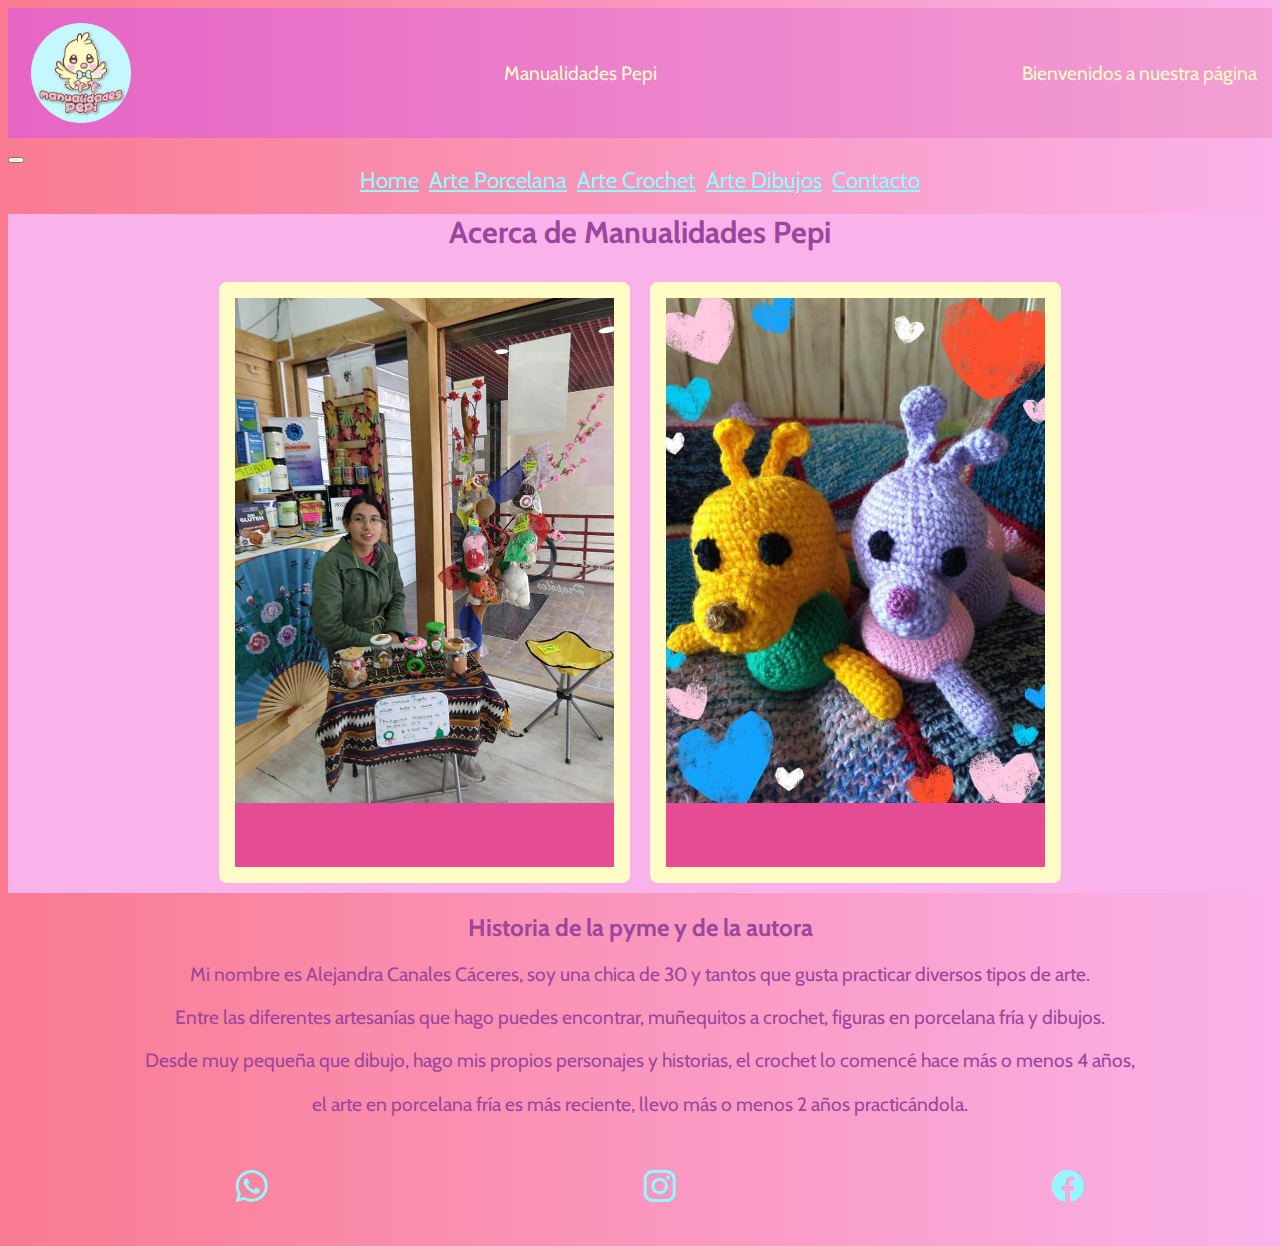
<file: index.html>
<!DOCTYPE html>
<html lang="en">
<head>
  <meta charset="UTF-8" />
  <meta http-equiv="X-UA-Compatible" content="IE=edge" />
  <meta name="viewport" content="width=device-width, initial-scale=1.0" />
  <meta name="description" content ="Este es el sitio web de mis artesanias, aqui encontrarás arte a crochet, de porcelana y dibujos">
  <meta name="keywords" content ="arte, crochet, porcelana fría, dibujos, caricaturas, manualidades">
  <link href="https://cdn.jsdelivr.net/npm/bootstrap@5.1.3/dist/css/bootstrap.min.css" rel="stylesheet" integrity="sha384-1BmE4kWBq78iYhFldvKuhfTAU6auU8tT94WrHftjDbrCEXSU1oBoqyl2QvZ6jIW3" crossorigin="anonymous">
  <link rel="stylesheet" href="https://cdn.jsdelivr.net/npm/bootstrap-icons@1.8.1/font/bootstrap-icons.css">
  <title>manualidades-pepi</title>
  <link rel="preconnect" href="https://fonts.googleapis.com" />
  <link rel="preconnect" href="https://fonts.gstatic.com" crossorigin />
  <link href="https://fonts.googleapis.com/css2?family=Cabin:ital@1&family=DM+Sans:ital@1&family=Dosis:wght@300&family=Estonia&family=Karla:ital,wght@1,200&family=Mukta:wght@300&display=swap" rel="stylesheet">
  <link rel="stylesheet" href="https://cdnjs.cloudflare.com/ajax/libs/animate.css/4.1.1/animate.min.css"/>
  <link rel="shortcut icon" href="./img/icono.png">
  <link rel="stylesheet" href="./estilos/index.css">
</head>
<body>
  <div class="page-area">
    <header>
      <div class="menu">
        <img class="logo" src="./img/icono.png">
        <p class="agranda">Manualidades Pepi</p>
        <p class="agranda">Bienvenidos a nuestra página</p>
      </div>
    </header>
    <nav class="navbar navbar-expand-lg navbar-light">
      <div class="container-fluid">
        <button class="navbar-toggler" type="button" data-bs-toggle="collapse" data-bs-target="#navbarNavAltMarkup" aria-controls="navbarNavAltMarkup" aria-expanded="false" aria-label="Toggle navigation">
          <span class="navbar-toggler-icon"></span>
        </button>
        <div class="collapse navbar-collapse" id="navbarNavAltMarkup">
          <div class="navbar-nav">
            <a class="nav-link" href="./index.html">Home</a>
            <a class="nav-link" href="./secciones/arteporcelana.html">Arte Porcelana</a>
            <a class="nav-link" href="./secciones/artecrochet.html">Arte Crochet</a>
            <a class="nav-link" href="./secciones/artedibujos.html">Arte Dibujos</a>
            <a class="nav-link" href="./secciones/contacto.html">Contacto</a>
          </div>
        </div>
      </div>
    </nav>
    
    <section class="section">
      <div class="main__container">
        <h1>Acerca de Manualidades Pepi</h1>
        <div class="imagenes">
          <img class="main__container-image" src="./img/mesellingitems.jpg" alt="yo vendiendo mis artesanias"/>
          <img class="main__container-image" src="./img/caterpillarsam.jpg" alt="cuncunas a crochet"/>
        </div>
      </div>
      
      <article>
        <h2>Historia de la pyme y de la autora</h2>
        <p>
          Mi nombre es Alejandra Canales Cáceres, soy una chica de 30 y tantos
          que gusta practicar diversos tipos de arte.
        </p>
        <p>
          Entre las diferentes artesanías que hago puedes encontrar, muñequitos
          a crochet, figuras en porcelana fría y dibujos.
        </p>
        <p>
          Desde muy pequeña que dibujo, hago mis propios personajes y historias,
          el crochet lo comencé hace más o menos 4 años,
        </p>
        <p>
          el arte en porcelana fría es más reciente, llevo más o menos 2 años
          practicándola.
        </p>
      </article>
    </section>
    <footer class="footer">
      <ul>
        <li><a href="https://wa.me/56984434908"><i class="bi bi-whatsapp"></i></a></li>
        <li><a href="https://www.instagram.com/manualidadespepix3"><i class="bi bi-instagram"></i></a></li>
        <li><a href="https://www.facebook.com/Manualidades-Pepi-3-520449364811877"><i class="bi bi-facebook"></i></a></li>
      </ul>
    </footer>
    <script src="https://cdn.jsdelivr.net/npm/@popperjs/core@2.10.2/dist/umd/popper.min.js" integrity="sha384-7+zCNj/IqJ95wo16oMtfsKbZ9ccEh31eOz1HGyDuCQ6wgnyJNSYdrPa03rtR1zdB" crossorigin="anonymous"></script>
    <script src="https://cdn.jsdelivr.net/npm/bootstrap@5.1.3/dist/js/bootstrap.min.js" integrity="sha384-QJHtvGhmr9XOIpI6YVutG+2QOK9T+ZnN4kzFN1RtK3zEFEIsxhlmWl5/YESvpZ13" crossorigin="anonymous"></script>
  </body>
  </html>
</file>
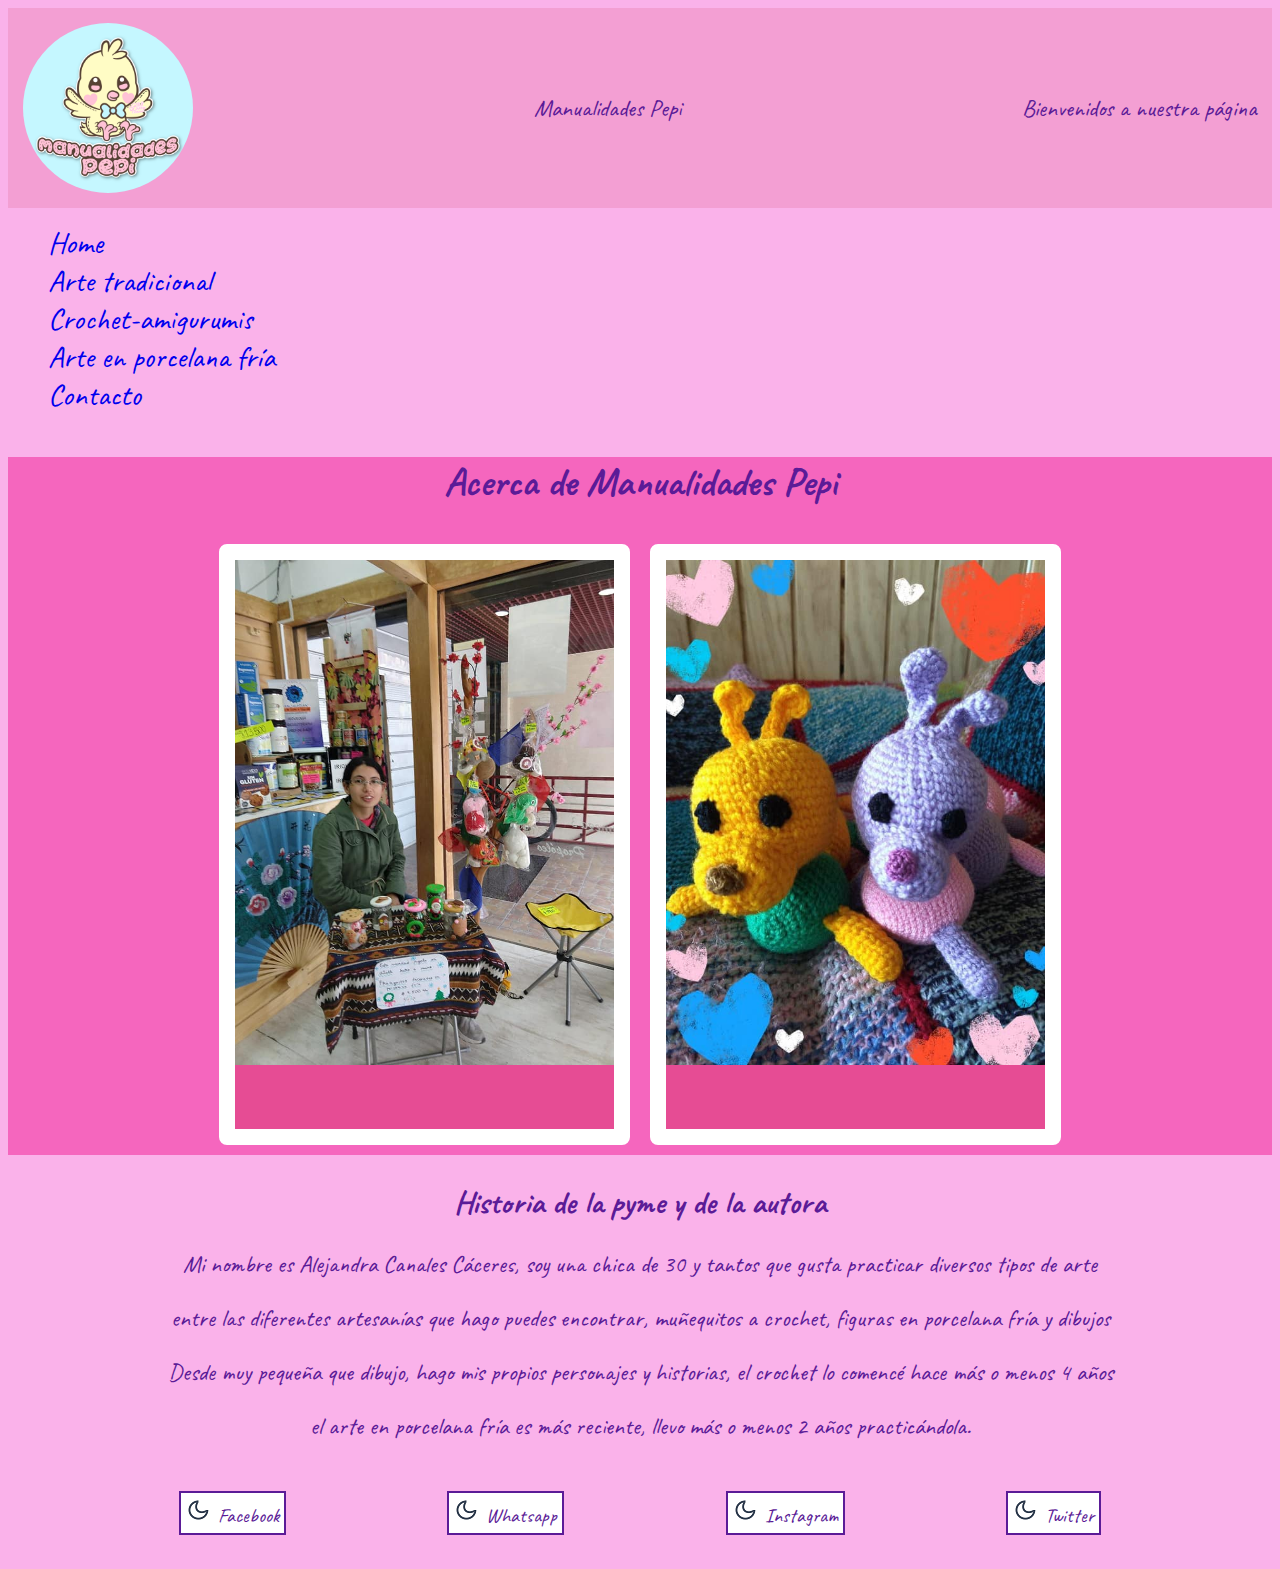
<file: estructura-web/index.html>
<!DOCTYPE html>
<html lang="en">
  <head>
    <meta charset="UTF-8" />
    <meta http-equiv="X-UA-Compatible" content="IE=edge" />
    <meta name="viewport" content="width=device-width, initial-scale=1.0" />
    <link rel="stylesheet" href="./estilos/estiloindex.css" />
    <title>manualidades-pepi</title>
    <link rel="preconnect" href="https://fonts.googleapis.com" />
    <link rel="preconnect" href="https://fonts.gstatic.com" crossorigin />
    <link href="https://fonts.googleapis.com/css2?family=Caveat&display=swap"
      rel="stylesheet"/>

  </head>
  <body>
    <div class="page-area">
    <header>
      <div class="menu">
        <img class="logo" src="./img/icono.png">
        <p>Manualidades Pepi</p>
        <p>Bienvenidos a nuestra página</p>
      </div>
 </header>

      <nav>
        <ul class="navBar">
          <li><a href="./index.html">Home</a></li>
          <li>
            <a href="./secciones/artedibujos.html">Arte tradicional</a>
          </li>
          <li>
            <a href="./secciones/artecrochet.html">Crochet-amigurumis</a>
          </li>
          <li>
            <a href="./secciones/arteporcelana.html">Arte en porcelana fría</a>
          </li>
          <li><a href="./secciones/contacto.html">Contacto</a></li>
        </ul>
      </nav>
   

    
 

    <section class="section">
      <div class="main__container">
        <h1>Acerca de Manualidades Pepi</h1>
        <div class="imagenes">
          <img class="main__container-image" src="./img/mesellingitems.jpg" />
          <img class="main__container-image" src="./img/caterpillarsam.jpg" />
        </div>
      </div>
      
      <article>
        <h2>Historia de la pyme y de la autora</h2>
        <p>
          Mi nombre es Alejandra Canales Cáceres, soy una chica de 30 y tantos
          que gusta practicar diversos tipos de arte
        </p>
        <p>
          entre las diferentes artesanías que hago puedes encontrar, muñequitos
          a crochet, figuras en porcelana fría y dibujos
        </p>
        <p>
          Desde muy pequeña que dibujo, hago mis propios personajes y historias,
          el crochet lo comencé hace más o menos 4 años
        </p>
        <p>
          el arte en porcelana fría es más reciente, llevo más o menos 2 años
          practicándola.
        </p>
      </article>
    </section>
    <footer class=" footer">
      <ul class="cajita">
        <li class="luna">Facebook</li>
        <li class="luna">Whatsapp</li>
        <li class="luna">Instagram</li>
        <li class="luna">Twitter</li>
      </ul>
    </footer>
    </div>
  </body>
</html>
</file>
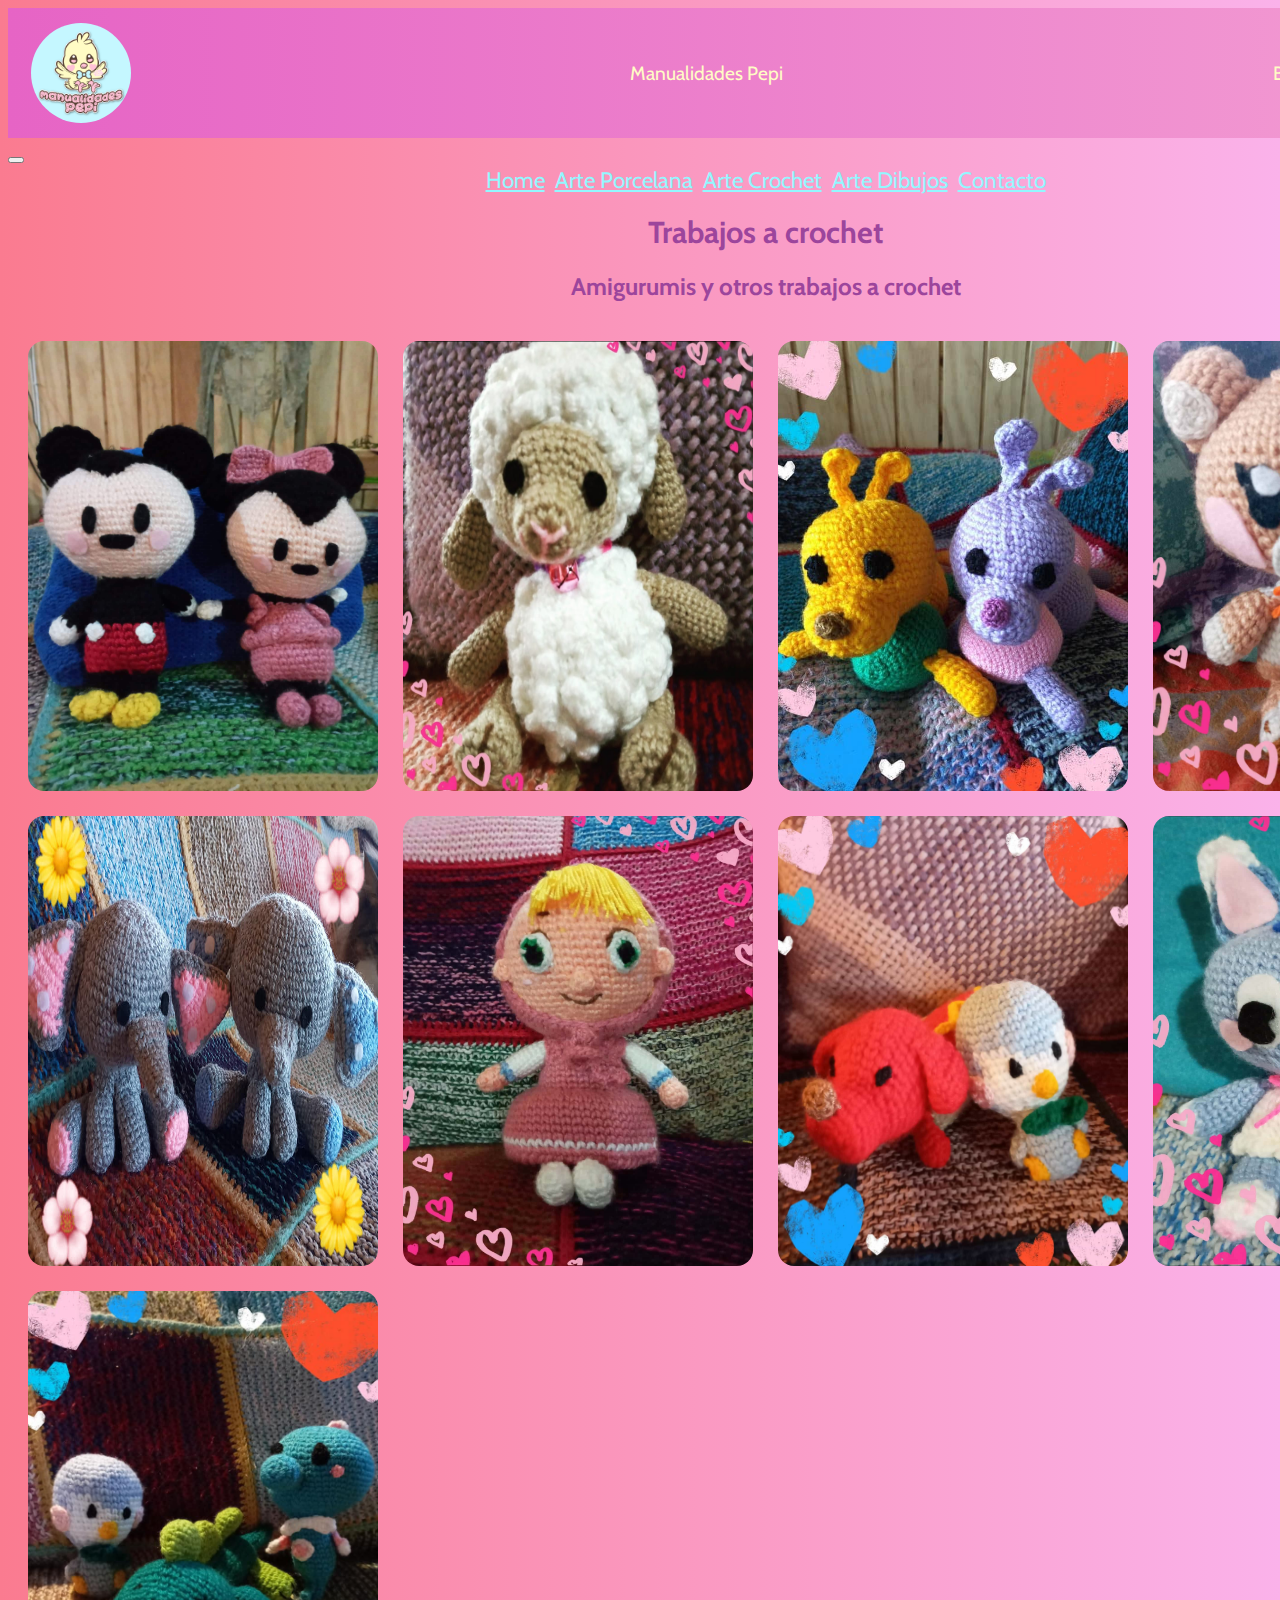
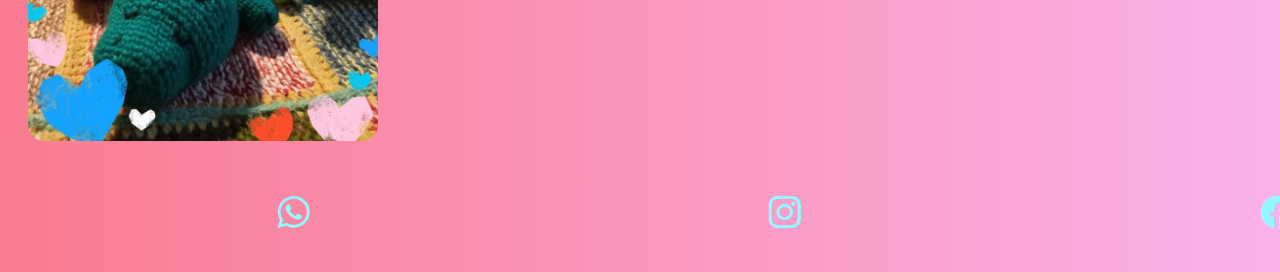
<file: secciones/artecrochet.html>
<!DOCTYPE html>
<html lang="en">
<head>
  <meta charset="UTF-8" />
  <meta http-equiv="X-UA-Compatible" content="IE=edge" />
  <meta name="viewport" content="width=device-width, initial-scale=1.0" />
  <meta name="description" content ="Sección de trabajos a crochet y amigurumis hecho a mano">
  <meta name="keywords" content ="arte, crochet, porcelana fría, dibujos, caricaturas, manualidades">
  <link href="https://cdn.jsdelivr.net/npm/bootstrap@5.1.3/dist/css/bootstrap.min.css" rel="stylesheet" integrity="sha384-1BmE4kWBq78iYhFldvKuhfTAU6auU8tT94WrHftjDbrCEXSU1oBoqyl2QvZ6jIW3" crossorigin="anonymous">
  <link rel="stylesheet" href="https://cdn.jsdelivr.net/npm/bootstrap-icons@1.8.1/font/bootstrap-icons.css">
  <link rel="stylesheet" href="../estilos/index.css"/>
  <title>artesanias a crochet</title>
  <link href="https://fonts.googleapis.com/css2?family=Cabin:ital@1&family=DM+Sans:ital@1&family=Dosis:wght@300&family=Estonia&family=Karla:ital,wght@1,200&family=Mukta:wght@300&display=swap" rel="stylesheet">
  <link rel="preconnect" href="https://fonts.gstatic.com" crossorigin />
  <link href="https://fonts.googleapis.com/css2?family=Estonia&family=Mukta:wght@300&family=Square+Peg&display=swap" rel="stylesheet">
  <link rel="stylesheet" href="https://cdnjs.cloudflare.com/ajax/libs/animate.css/4.1.1/animate.min.css"/>
  <link rel="shortcut icon" href="../img/icono.png"> 
  
</head>
<body>
  <div class="page-area">
    <header>
      <div class="menu">
        <img class="logo" src="../img/icono.png" height="200" />
        <p class="agranda">Manualidades Pepi</p>
        <p class="agranda">Bienvenidos a nuestra página</p>
      </div>
      
      <nav class="navbar navbar-expand-lg navbar-light">
        <div class="container-fluid">
          <button class="navbar-toggler" type="button" data-bs-toggle="collapse" data-bs-target="#navbarNavAltMarkup" aria-controls="navbarNavAltMarkup" aria-expanded="false" aria-label="Toggle navigation">
            <span class="navbar-toggler-icon"></span>
          </button>
          <div class="collapse navbar-collapse" id="navbarNavAltMarkup">
            <div class="navbar-nav">
              <a class="nav-link" href="../index.html">Home</a>
              <a class="nav-link" href="./arteporcelana.html">Arte Porcelana</a>
              <a class="nav-link" href="./artecrochet.html">Arte Crochet</a>
              <a class="nav-link" href="./artedibujos.html">Arte Dibujos</a>
              <a class="nav-link" href="./contacto.html">Contacto</a>
            </div>
          </div>
        </div>
      </nav>
    </header>
    
    <div class="descripcion">
      
      <h1>Trabajos a crochet</h1>
      <h2>Amigurumis y otros trabajos a crochet</h2>
      
      
      <div class="galeria-crochet">
        
        <img src="../img/amigurumi minnie mickey-min.jpg" alt="minnie mickey tejidos a crochet">
        <img src="../img/amigurumisheep.jpg" alt="ovejita a crochet">
        <img src="../img/caterpillarsam.jpg" alt="cuncunas a crochet">
        <img src="../img/dulce-min.jpg" alt="dulce, personaje animal crossing amigurumi">
        <img src="../img/elefantitos.jpg" alt="elefantitos">
        <img src="../img/mashaamigurumi-min.jpg" alt="masha a crochet, serie masha y el oso">
        <img src="../img/hotdogpinguami-min.jpg" alt="hotdog, amigurumi de perrito salchicha">
        <img src="../img/minina-min.jpg" alt="minina, personaje de animal crossing, amigurumi">
        <img src="../img/moreamigbuddy.jpg" alt="personajes a crochet varios">
        
      </div>
      
    </div>
    
    <footer class="footer">
      <ul>
        <li><a href="https://wa.me/56984434908"><i class="bi bi-whatsapp"></i></a></li>
        <li><a href="https://www.instagram.com/manualidadespepix3"><i class="bi bi-instagram"></i></a></li>
        <li><a href="https://www.facebook.com/Manualidades-Pepi-3-520449364811877"><i class="bi bi-facebook"></i></a></li>
      </ul>
    </footer>
  </div>
  <script src="https://cdn.jsdelivr.net/npm/@popperjs/core@2.10.2/dist/umd/popper.min.js" integrity="sha384-7+zCNj/IqJ95wo16oMtfsKbZ9ccEh31eOz1HGyDuCQ6wgnyJNSYdrPa03rtR1zdB" crossorigin="anonymous"></script>
  <script src="https://cdn.jsdelivr.net/npm/bootstrap@5.1.3/dist/js/bootstrap.min.js" integrity="sha384-QJHtvGhmr9XOIpI6YVutG+2QOK9T+ZnN4kzFN1RtK3zEFEIsxhlmWl5/YESvpZ13" crossorigin="anonymous"></script>
</body>
</html>
</file>
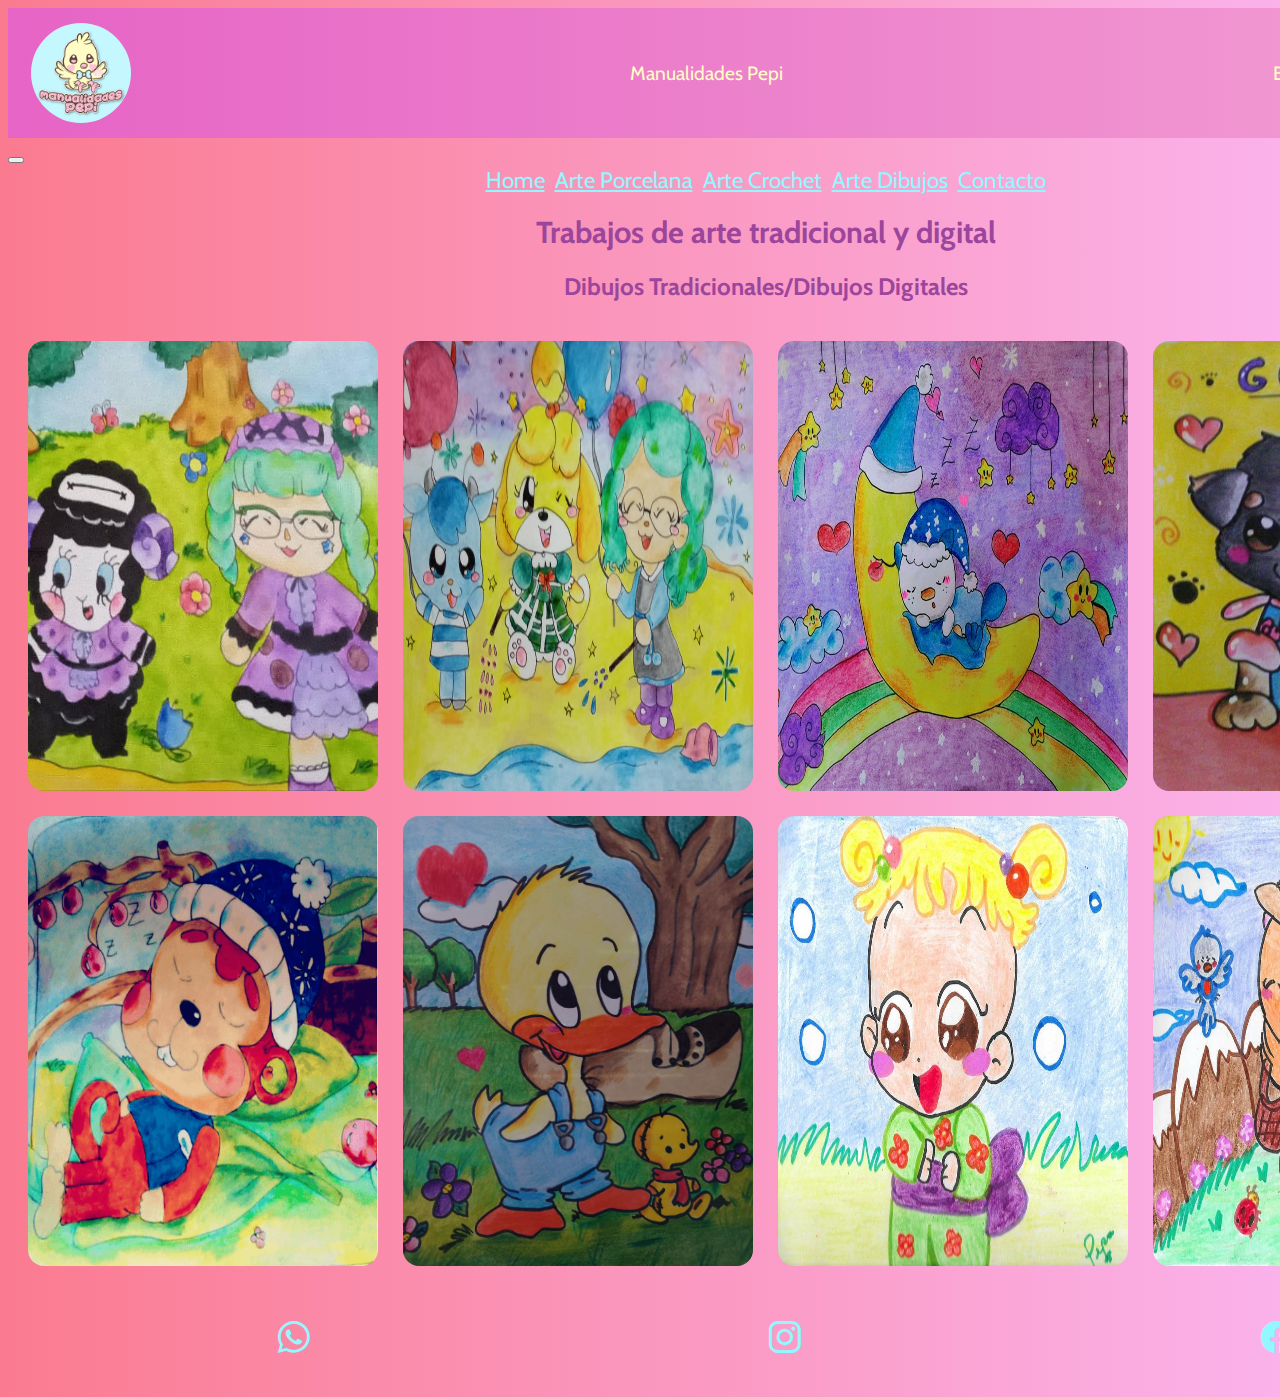
<file: secciones/artedibujos.html>
<!DOCTYPE html>
<html lang="en">
<head>
  <meta charset="UTF-8" />
  <meta http-equiv="X-UA-Compatible" content="IE=edge" />
  <meta name="viewport" content="width=device-width, initial-scale=1.0" />
  <meta name="description" content ="Sección de dibujos, caricaturas, artes manuales">
  <meta name="keywords" content ="arte, crochet, porcelana fría, dibujos, caricaturas, manualidades">
  <link href="https://cdn.jsdelivr.net/npm/bootstrap@5.1.3/dist/css/bootstrap.min.css" rel="stylesheet" integrity="sha384-1BmE4kWBq78iYhFldvKuhfTAU6auU8tT94WrHftjDbrCEXSU1oBoqyl2QvZ6jIW3" crossorigin="anonymous">
  <link rel="stylesheet" href="https://cdn.jsdelivr.net/npm/bootstrap-icons@1.8.1/font/bootstrap-icons.css">
  <link rel="stylesheet" href="../estilos/index.css" />
  <title>sección de dibujos y arte</title>
  <link rel="preconnect" href="https://fonts.googleapis.com" />
  <link rel="preconnect" href="https://fonts.gstatic.com" crossorigin />
  <link href="https://fonts.googleapis.com/css2?family=Cabin:ital@1&family=DM+Sans:ital@1&family=Dosis:wght@300&family=Estonia&family=Karla:ital,wght@1,200&family=Mukta:wght@300&display=swap" rel="stylesheet">
  <link rel="stylesheet" href="https://cdnjs.cloudflare.com/ajax/libs/animate.css/4.1.1/animate.min.css"/>
  <link rel="shortcut icon" href="../img/icono.png"> 
  
</head>
<body>
  <div class="page-area">
    <header>
      <div class="menu">
        <img class="logo" src="../img/icono.png" height="200" />
        <p class="agranda">Manualidades Pepi</p>
        <p class="agranda">Bienvenidos a nuestra página</p>
      </div>
      
      <nav class="navbar navbar-expand-lg navbar-light">
        <div class="container-fluid">
          <button class="navbar-toggler" type="button" data-bs-toggle="collapse" data-bs-target="#navbarNavAltMarkup" aria-controls="navbarNavAltMarkup" aria-expanded="false" aria-label="Toggle navigation">
            <span class="navbar-toggler-icon"></span>
          </button>
          <div class="collapse navbar-collapse" id="navbarNavAltMarkup">
            <div class="navbar-nav">
              <a class="nav-link" href="../index.html">Home</a>
              <a class="nav-link" href="./arteporcelana.html">Arte Porcelana</a>
              <a class="nav-link" href="./artecrochet.html">Arte Crochet</a>
              <a class="nav-link" href="./artedibujos.html">Arte Dibujos</a>
              <a class="nav-link" href="./contacto.html">Contacto</a>
            </div>
          </div>
        </div>
      </nav>
    </header>
    
    <div class=" descripcion">
      
      <h1>Trabajos de arte tradicional y digital</h1>
      <h2>Dibujos Tradicionales/Dibujos Digitales</h2>
      
      <div class="galeria-dibujos">
        
        <img src="../img/acrequest.jpg"alt="pedido dibujo de animal crossing">
        <img src="../img/acpic.jpg" alt="pedido de animal crossing">
        <img src="../img/mijusleep-min.jpg" alt="dibujo de oshawott pokemon">
        <img src="../img/goldierq.jpg" alt="dibujo de goldie, mi perrita mascota">
        <img src="../img/flip.png" alt="flip personaje de animal crossing">
        <img src="../img/dibujoalfred-min.jpg" alt="dibujo del patito alfred">
        <img src="../img/kimono_hana_chan_x333_by_zommyippy_d7w1ful-fullview-min.jpg" alt=" dibujo hana, anime ojamajo doremi">
        <img src="../img/where_are_you_going_sugar_x3_by_zommyippy_d7w1h5d-fullview-min.jpg" alt=" OC dibujo de sugar">
        
      </div>
      
      <footer class="footer">
        <ul>
          <li><a href="https://wa.me/56984434908"><i class="bi bi-whatsapp"></i></a></li>
          <li><a href="https://www.instagram.com/manualidadespepix3"><i class="bi bi-instagram"></i></a></li>
          <li><a href="https://www.facebook.com/Manualidades-Pepi-3-520449364811877"><i class="bi bi-facebook"></i></a></li>
        </ul>
      </footer>
    </div>
    <script src="https://cdn.jsdelivr.net/npm/@popperjs/core@2.10.2/dist/umd/popper.min.js" integrity="sha384-7+zCNj/IqJ95wo16oMtfsKbZ9ccEh31eOz1HGyDuCQ6wgnyJNSYdrPa03rtR1zdB" crossorigin="anonymous"></script>
    <script src="https://cdn.jsdelivr.net/npm/bootstrap@5.1.3/dist/js/bootstrap.min.js" integrity="sha384-QJHtvGhmr9XOIpI6YVutG+2QOK9T+ZnN4kzFN1RtK3zEFEIsxhlmWl5/YESvpZ13" crossorigin="anonymous"></script>
  </body>
</file>
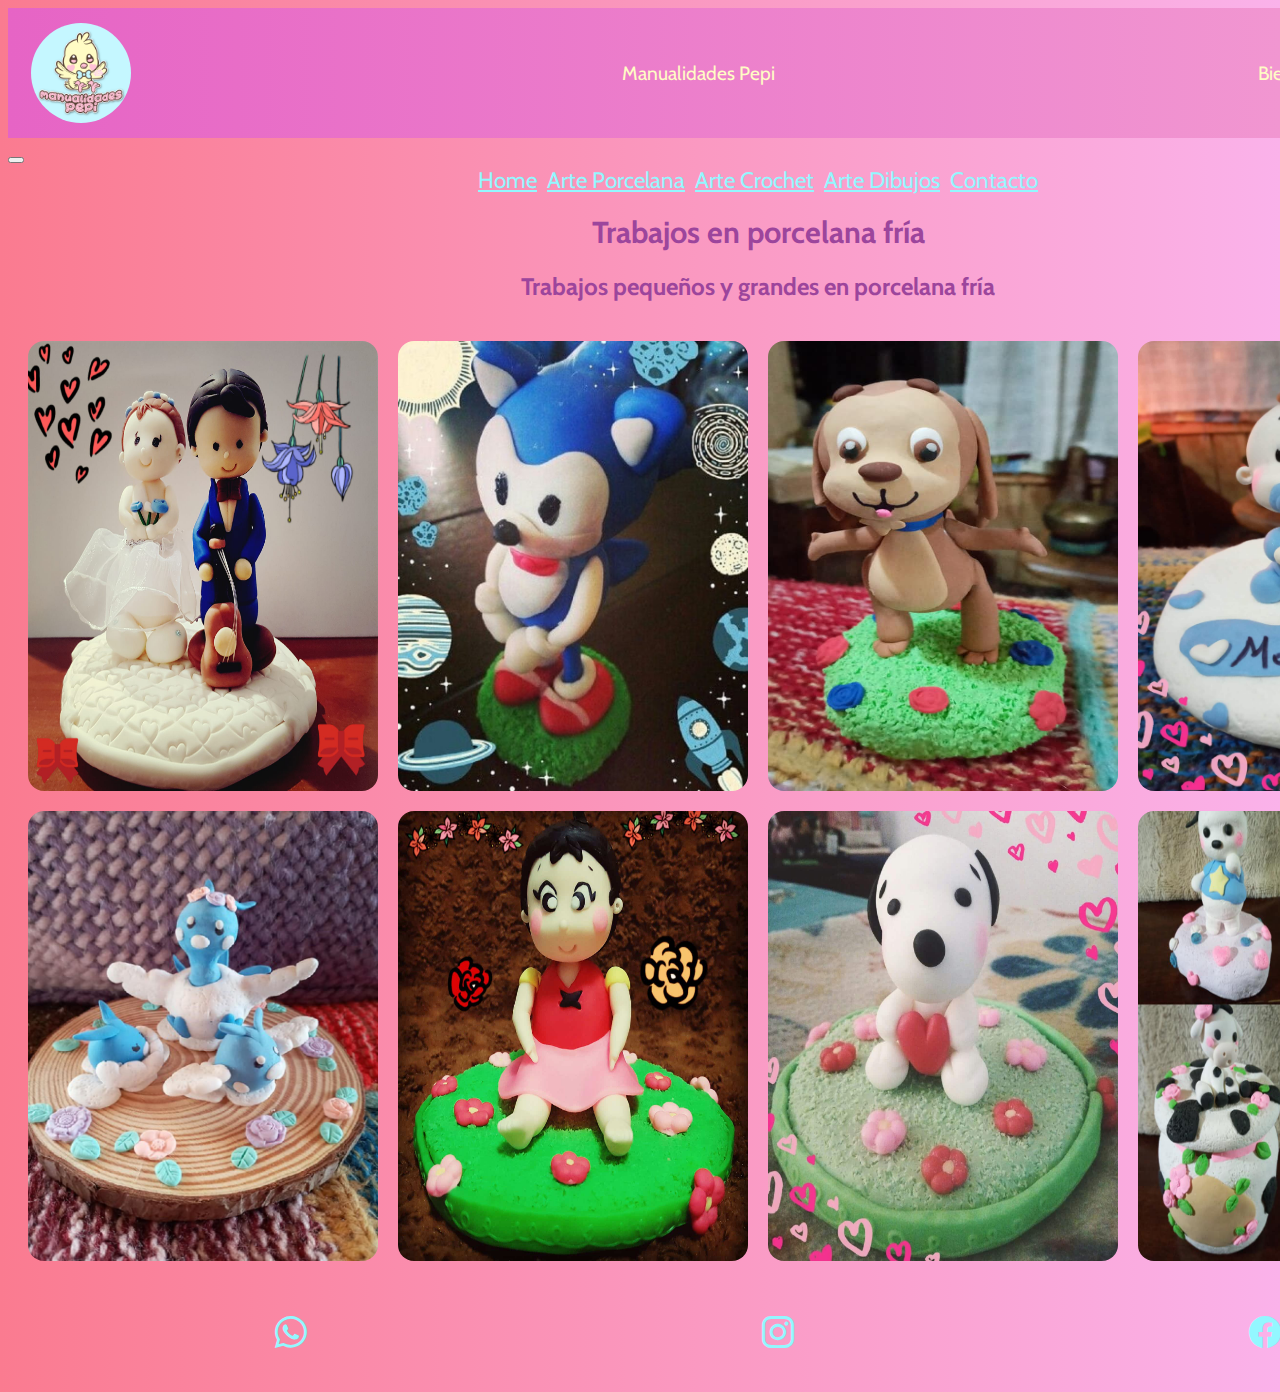
<file: secciones/arteporcelana.html>
<!DOCTYPE html>
<html lang="en">
<head>
  <head>
    <meta charset="UTF-8" />
    <meta http-equiv="X-UA-Compatible" content="IE=edge" />
    <meta name="viewport" content="width=device-width, initial-scale=1.0" />
    <meta name="description" content ="Sección de trabajos hechos en porcelana fría, figuras grandes y pequeñas">
    <meta name="keywords" content ="arte, crochet, porcelana fría, dibujos, caricaturas, manualidades">
    <link href="https://cdn.jsdelivr.net/npm/bootstrap@5.1.3/dist/css/bootstrap.min.css" rel="stylesheet" integrity="sha384-1BmE4kWBq78iYhFldvKuhfTAU6auU8tT94WrHftjDbrCEXSU1oBoqyl2QvZ6jIW3" crossorigin="anonymous">
    <link rel="stylesheet" href="https://cdn.jsdelivr.net/npm/bootstrap-icons@1.8.1/font/bootstrap-icons.css">
    <link rel="stylesheet" href="../estilos/index.css"/>
    <title>artesanias en porcelana fría</title>
    <link href="https://fonts.googleapis.com/css2?family=Cabin:ital@1&family=DM+Sans:ital@1&family=Dosis:wght@300&family=Estonia&family=Karla:ital,wght@1,200&family=Mukta:wght@300&display=swap" rel="stylesheet">
    <link rel="preconnect" href="https://fonts.gstatic.com" crossorigin />
    <link href="https://fonts.googleapis.com/css2?family=Estonia&family=Mukta:wght@300&family=Square+Peg&display=swap" rel="stylesheet">
    <link rel="stylesheet" href="https://cdnjs.cloudflare.com/ajax/libs/animate.css/4.1.1/animate.min.css"/>
    <link rel="shortcut icon" href="../img/icono.png"> 
    
  </head>
</head>
<body>
  <div class="page-area">
    <header>
      <div class="menu">
        <img class="logo" src="../img/icono.png" height="200" />
        <p class="agranda">Manualidades Pepi</p>
        <p class="agranda">Bienvenidos a nuestra página</p>
      </div>
      
      <nav class="navbar navbar-expand-lg navbar-light">
        <div class="container-fluid">
          <button class="navbar-toggler" type="button" data-bs-toggle="collapse" data-bs-target="#navbarNavAltMarkup" aria-controls="navbarNavAltMarkup" aria-expanded="false" aria-label="Toggle navigation">
            <span class="navbar-toggler-icon"></span>
          </button>
          <div class="collapse navbar-collapse" id="navbarNavAltMarkup">
            <div class="navbar-nav">
              <a class="nav-link" href="../index.html">Home</a>
              <a class="nav-link" href="./arteporcelana.html">Arte Porcelana</a>
              <a class="nav-link" href="./artecrochet.html">Arte Crochet</a>
              <a class="nav-link" href="./artedibujos.html">Arte Dibujos</a>
              <a class="nav-link" href="./contacto.html">Contacto</a>
            </div>
          </div>
        </div>
      </nav>
    </header>
    
    <div class="descripcion">
      <h1>Trabajos en porcelana fría</h1>
      <h2>Trabajos pequeños y grandes en porcelana fría</h2>
      
      <div class="galeria-porcelana">
        
        <img src="../img/novfigs.jpg" alt="novios personalizados en porcelana fría">
        <img src="../img/sonicfig.jpg" alt="sonic pequeño, base para torta">
        <img src="../img/chocolo fig.jpg" alt="chocolo pequeño, base para torta">
        <img src="../img/basebb-min.jpg" alt="baby de adorno, bebé para baby shower">
        <img src="../img/altariaswablufig.jpg" alt="figura de pokemones altaria y swablu">
        <img src="../img/figheidi-min.jpg" alt="figura de mesa de heidi">
        <img src="../img/figsnoopy-min.jpg" alt=" figura con base pequeña de snoopy">
        <img src="../img/frasquitosvarios.jpg" alt="frasquitos decorados en porcelana fría">
        
      </div>
      
    </div>
    <footer class="footer">
      <ul>
        <li><a href="https://wa.me/56984434908"><i class="bi bi-whatsapp"></i></a></li>
        <li><a href="https://www.instagram.com/manualidadespepix3"><i class="bi bi-instagram"></i></a></li>
        <li><a href="https://www.facebook.com/Manualidades-Pepi-3-520449364811877"><i class="bi bi-facebook"></i></a></li>
      </ul>
    </footer>
  </div>
  <script src="https://cdn.jsdelivr.net/npm/@popperjs/core@2.10.2/dist/umd/popper.min.js" integrity="sha384-7+zCNj/IqJ95wo16oMtfsKbZ9ccEh31eOz1HGyDuCQ6wgnyJNSYdrPa03rtR1zdB" crossorigin="anonymous"></script>
  <script src="https://cdn.jsdelivr.net/npm/bootstrap@5.1.3/dist/js/bootstrap.min.js" integrity="sha384-QJHtvGhmr9XOIpI6YVutG+2QOK9T+ZnN4kzFN1RtK3zEFEIsxhlmWl5/YESvpZ13" crossorigin="anonymous"></script>
</body>
</html>
</file>
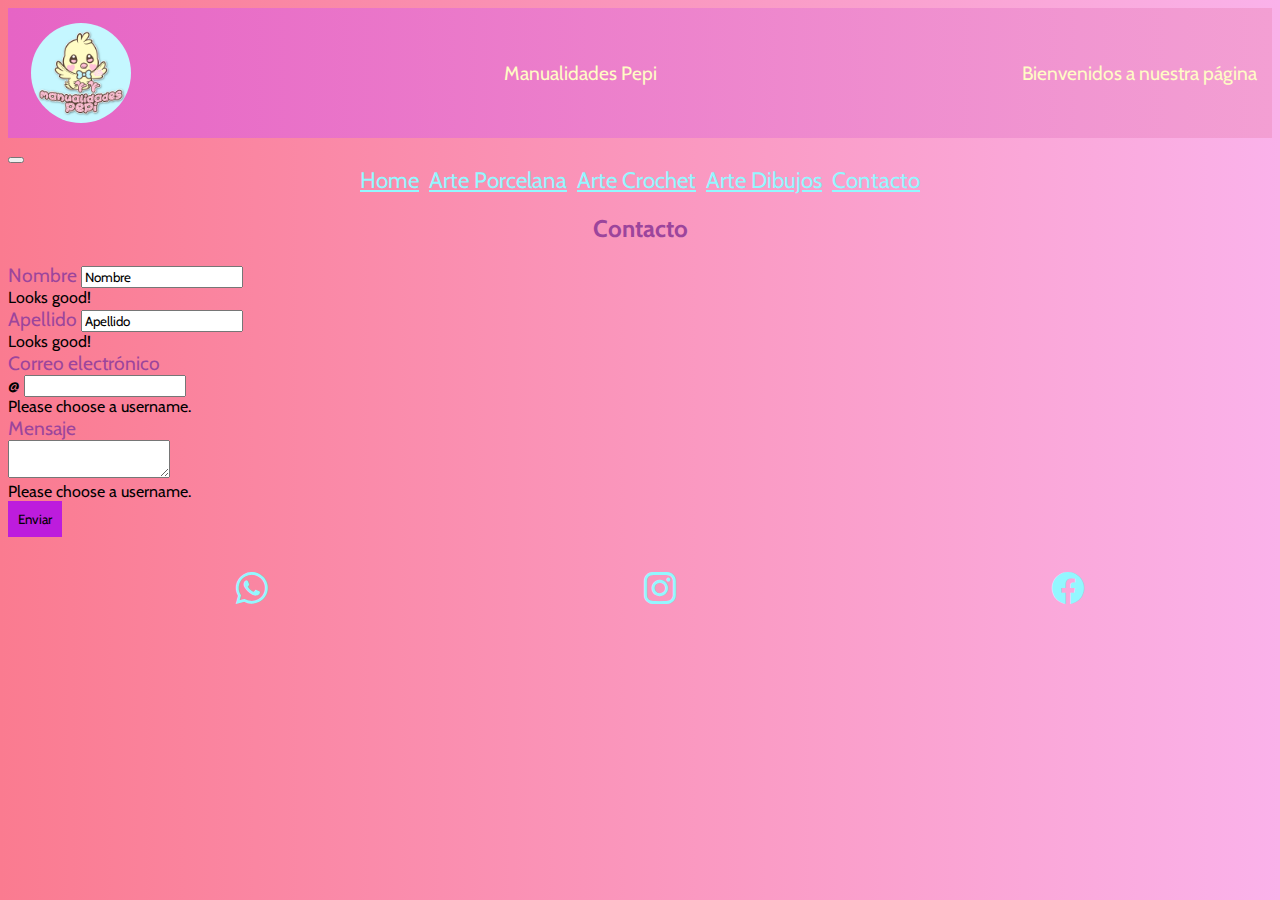
<file: secciones/contacto.html>
<!DOCTYPE html>
<html lang="en">
<head>
  <meta charset="UTF-8" />
  <meta http-equiv="X-UA-Compatible" content="IE=edge" />
  <meta name="viewport" content="width=device-width, initial-scale=1.0" />
  <meta name="description" content ="Sección para dudas, consultas o realizar tu pedido de artesanías">
  <meta name="keywords" content ="arte, crochet, porcelana fría, dibujos, caricaturas, manualidades">
  <link href="https://cdn.jsdelivr.net/npm/bootstrap@5.1.3/dist/css/bootstrap.min.css" rel="stylesheet" integrity="sha384-1BmE4kWBq78iYhFldvKuhfTAU6auU8tT94WrHftjDbrCEXSU1oBoqyl2QvZ6jIW3" crossorigin="anonymous">
  <link rel="stylesheet" href="https://cdn.jsdelivr.net/npm/bootstrap-icons@1.8.1/font/bootstrap-icons.css">
  <link rel="stylesheet" href="../estilos/index.css"/>
  <title>contacta con nosotros</title>
  <link rel="preconnect" href="https://fonts.googleapis.com" />
  <link rel="preconnect" href="https://fonts.gstatic.com" crossorigin />
  <link href="https://fonts.googleapis.com/css2?family=Cabin:ital@1&family=DM+Sans:ital@1&family=Dosis:wght@300&family=Estonia&family=Karla:ital,wght@1,200&family=Mukta:wght@300&display=swap" rel="stylesheet">
  <link rel="stylesheet" href="https://cdnjs.cloudflare.com/ajax/libs/animate.css/4.1.1/animate.min.css"/>
  <link rel="shortcut icon" href="../img/icono.png"> 
  
</head>
</head>

<body>
  <div class="page-area">
    <header>
      <div class="menu">
        <img class="logo" src="../img/icono.png" height="200" />
        <p class="agranda">Manualidades Pepi</p>
        <p class="agranda">Bienvenidos a nuestra página</p>
      </div>
      <nav class="navbar navbar-expand-lg navbar-light">
        <div class="container-fluid">
          <button class="navbar-toggler" type="button" data-bs-toggle="collapse" data-bs-target="#navbarNavAltMarkup" aria-controls="navbarNavAltMarkup" aria-expanded="false" aria-label="Toggle navigation">
            <span class="navbar-toggler-icon"></span>
          </button>
          <div class="collapse navbar-collapse" id="navbarNavAltMarkup">
            <div class="navbar-nav">
              <a class="nav-link" href="../index.html">Home</a>
              <a class="nav-link" href="./arteporcelana.html">Arte Porcelana</a>
              <a class="nav-link" href="./artecrochet.html">Arte Crochet</a>
              <a class="nav-link" href="./artedibujos.html">Arte Dibujos</a>
              <a class="nav-link" href="./contacto.html">Contacto</a>
            </div>
          </div>
        </div>
      </nav>
      
      
    </header>
    
    <div class="contacto">
      
      <h2>Contacto</h2>
      <form action="https://formsubmit.co/5e31f64a629f6a7817f30d4cab8da3d8" method="POST" class="g-3 needs-validation container-fluid" novalidate>
        <div class="row">
          <div class="col-md-10 col-sm-10 col-xs-12">
            <label for="validationCustom01" class="form-label">Nombre</label>
            <input type="text" name="Nombre" class="form-control" id="validationCustom01" value="Nombre" required>
            <div class="valid-feedback">
              Looks good!
            </div>
          </div>
        </div>
        <div class="row">
          <div class="col-md-10 col-sm-10 col-xs-12">
            <label for="validationCustom02" class="form-label">Apellido</label>
            <input type="text" name="Apellido" class="form-control" id="validationCustom02" value="Apellido" required>
            <div class="valid-feedback">
              Looks good!
            </div>
          </div>
        </div>
        
        <div class="row">
          <div class="col-md-10 col-sm-10 col-xs-12">
            <label for="validationCustomUsername" class="form-label">Correo electrónico</label>
            <div class="input-group has-validation">
              <span class="input-group-text" id="inputGroupPrepend">@</span>
              <input type="text" name="Email" class="form-control" id="validationCustomUsername" aria-describedby="inputGroupPrepend" required>
              <div class="invalid-feedback">
                Please choose a username.
              </div>
            </div>
          </div>
        </div>
        
        <div class="row">
          <div class="col-md-10 col-sm-10 col-xs-12">
            <label for="validationComment" class="form-label">Mensaje</label>
            <div class="input-group has-validation">
              <textarea class="form-control" id="validationComment" aria-describedby="inputGroupPrepend" required></textarea>
              <div class="invalid-feedback">
                Please choose a username.
              </div>
            </div>
          </div>
        </div>
        
        <div class="col-12">
          <button class="btn btn-primary" type="submit">Enviar</button>
        </div>
      </form>
    </div>
    <footer class="footer">
      <ul>
        <li><a href="https://wa.me/56984434908"><i class="bi bi-whatsapp"></i></a></li>
        <li><a href="https://www.instagram.com/manualidadespepix3"><i class="bi bi-instagram"></i></a></li>
        <li><a href="https://www.facebook.com/Manualidades-Pepi-3-520449364811877"><i class="bi bi-facebook"></i></a></li>
      </ul>
    </footer>
  </div>
  
  <script src="https://cdn.jsdelivr.net/npm/@popperjs/core@2.10.2/dist/umd/popper.min.js" integrity="sha384-7+zCNj/IqJ95wo16oMtfsKbZ9ccEh31eOz1HGyDuCQ6wgnyJNSYdrPa03rtR1zdB" crossorigin="anonymous"></script>
  <script src="https://cdn.jsdelivr.net/npm/bootstrap@5.1.3/dist/js/bootstrap.min.js" integrity="sha384-QJHtvGhmr9XOIpI6YVutG+2QOK9T+ZnN4kzFN1RtK3zEFEIsxhlmWl5/YESvpZ13" crossorigin="anonymous"></script>
</body>
</html>
</file>
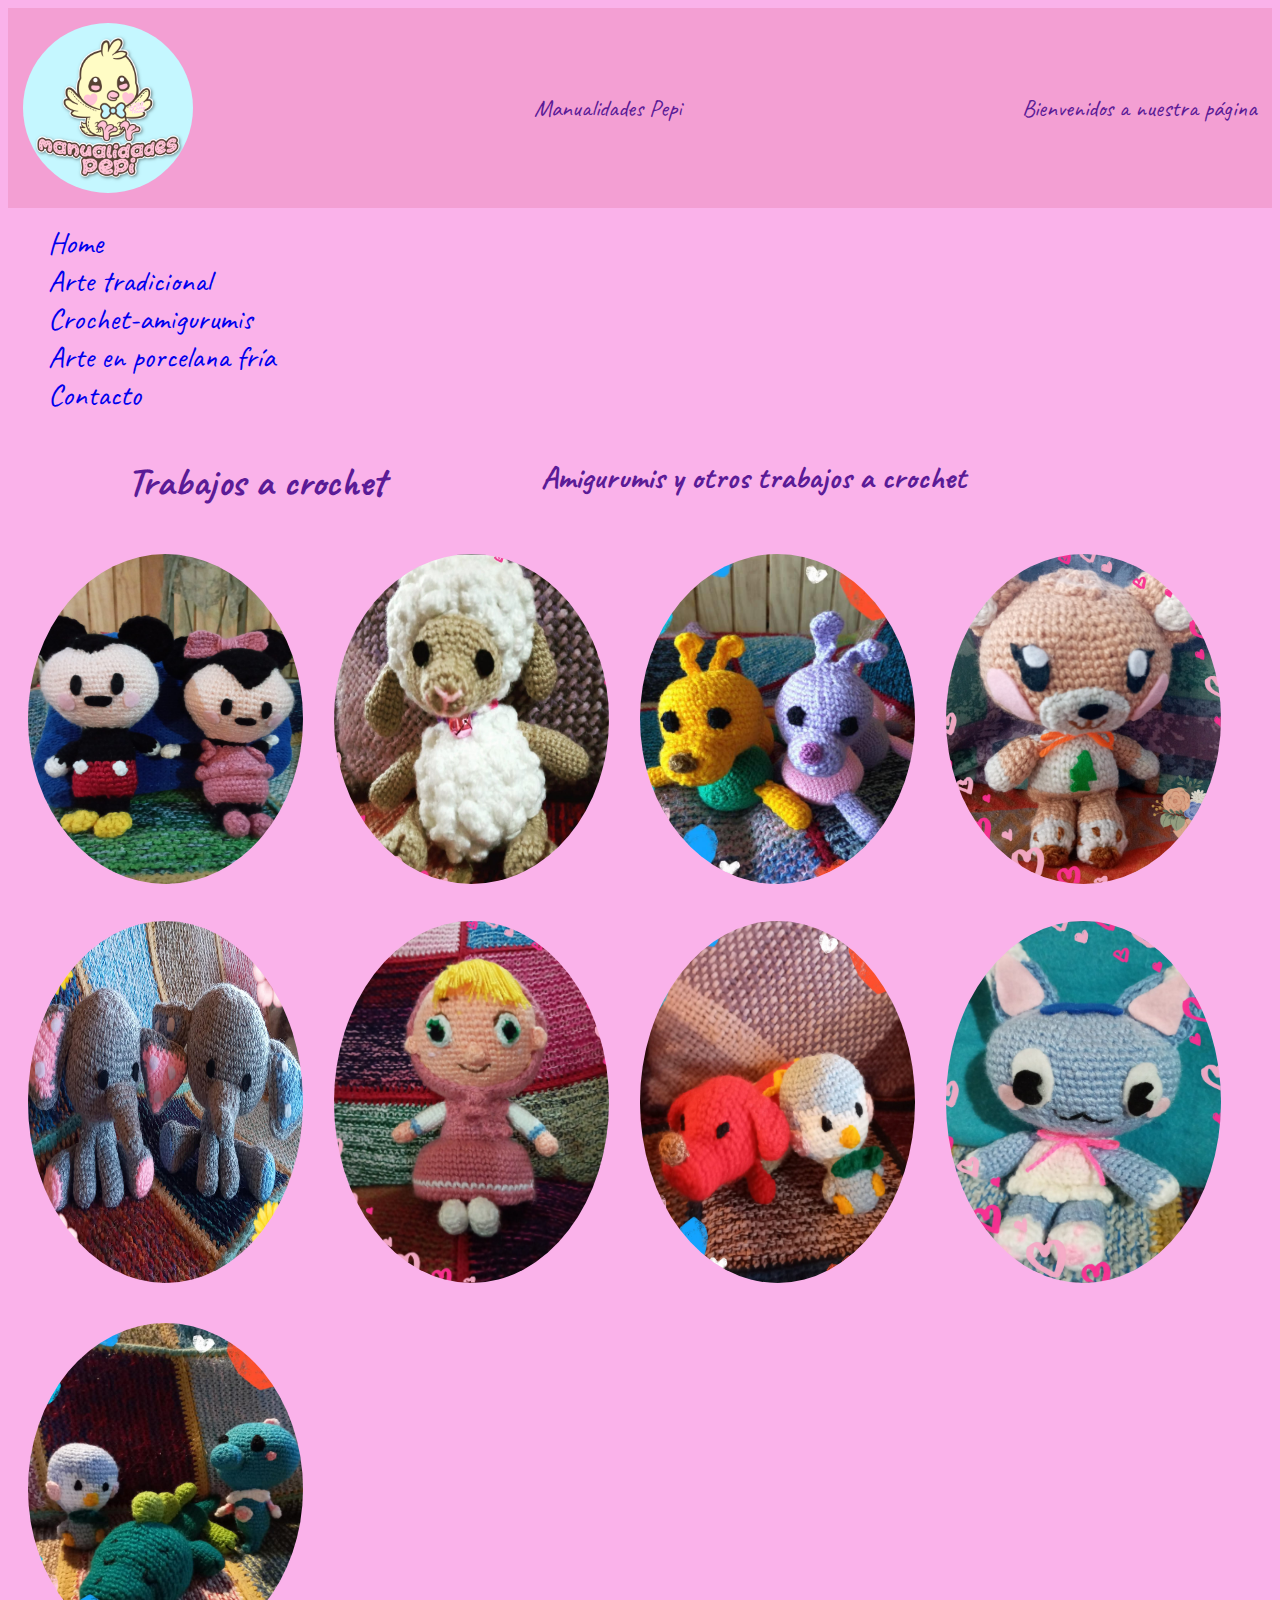
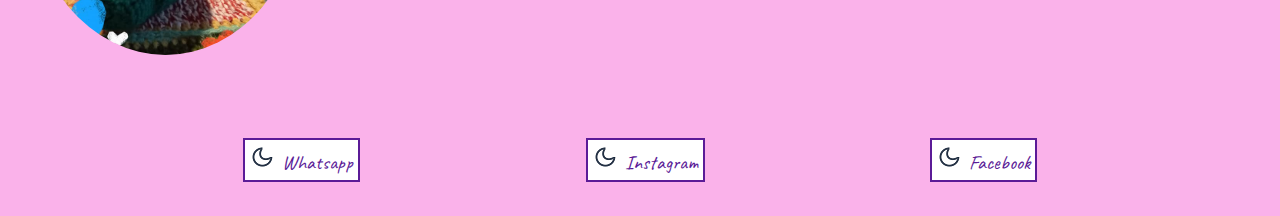
<file: estructura-web/secciones/artecrochet.html>
<!DOCTYPE html>
<html lang="en">
  <head>
    <meta charset="UTF-8" />
    <meta http-equiv="X-UA-Compatible" content="IE=edge" />
    <meta name="viewport" content="width=device-width, initial-scale=1.0" />
    <title>manualidades-pepi</title>
    <link rel="stylesheet" href="../estilos/estiloindex.css" />
    <link rel="preconnect" href="https://fonts.gstatic.com" crossorigin />
    <link
      href="https://fonts.googleapis.com/css2?family=Caveat&display=swap"
      rel="stylesheet"/>
  </head>
  <body>
    <div class="page-area">
    <header>
      <div class="menu">
        <img class="logo" src="../img/icono.png" height="200" />
        <p>Manualidades Pepi</p>
        <p>Bienvenidos a nuestra página</p>
      </div>

      <nav>
        <ul class="navBar">
          <li><a href="../index.html">Home</a></li>
          <li><a href="./artedibujos.html">Arte tradicional</a></li>
          <li><a href="./artecrochet.html">Crochet-amigurumis</a></li>
          <li><a href="./arteporcelana.html">Arte en porcelana fría</a></li>
          <li><a href="contacto.html">Contacto</a></li>
        </ul>
      </nav>
    </header>
    <h1>Trabajos a crochet</h1>
    <h2>Amigurumis y otros trabajos a crochet</h2>
    <br />

    <div class="galeria-crochet">

    <img src="../img/amigurumi minnie mickey.jpg" alt="minnie mickey">
    <img src="../img/amigurumisheep.jpg" alt="sheep">
    <img src="../img/caterpillarsam.jpg" alt="caterpillars">
    <img src="../img/dulce.jpg" alt="dulce">
    <img src="../img/elefantitos.jpg" alt="elefantitos">
    <img src="../img/mashaamigurumi.jpg" alt="masha">
    <img src="../img/hotdogpinguami.jpg" alt="hotdog">
    <img src="../img/minina.jpg" alt="minina">
    <img src="../img/moreamigbuddy.jpg" alt="amigbud">

    </div>

    <footer>
      <ul class="cajita">
        <li class="luna">Whatsapp</li>
        <li class="luna">Instagram</li>
        <li class="luna">Facebook</li>
      </ul>
    </footer>
  </div>
  </body>
</html>
</file>
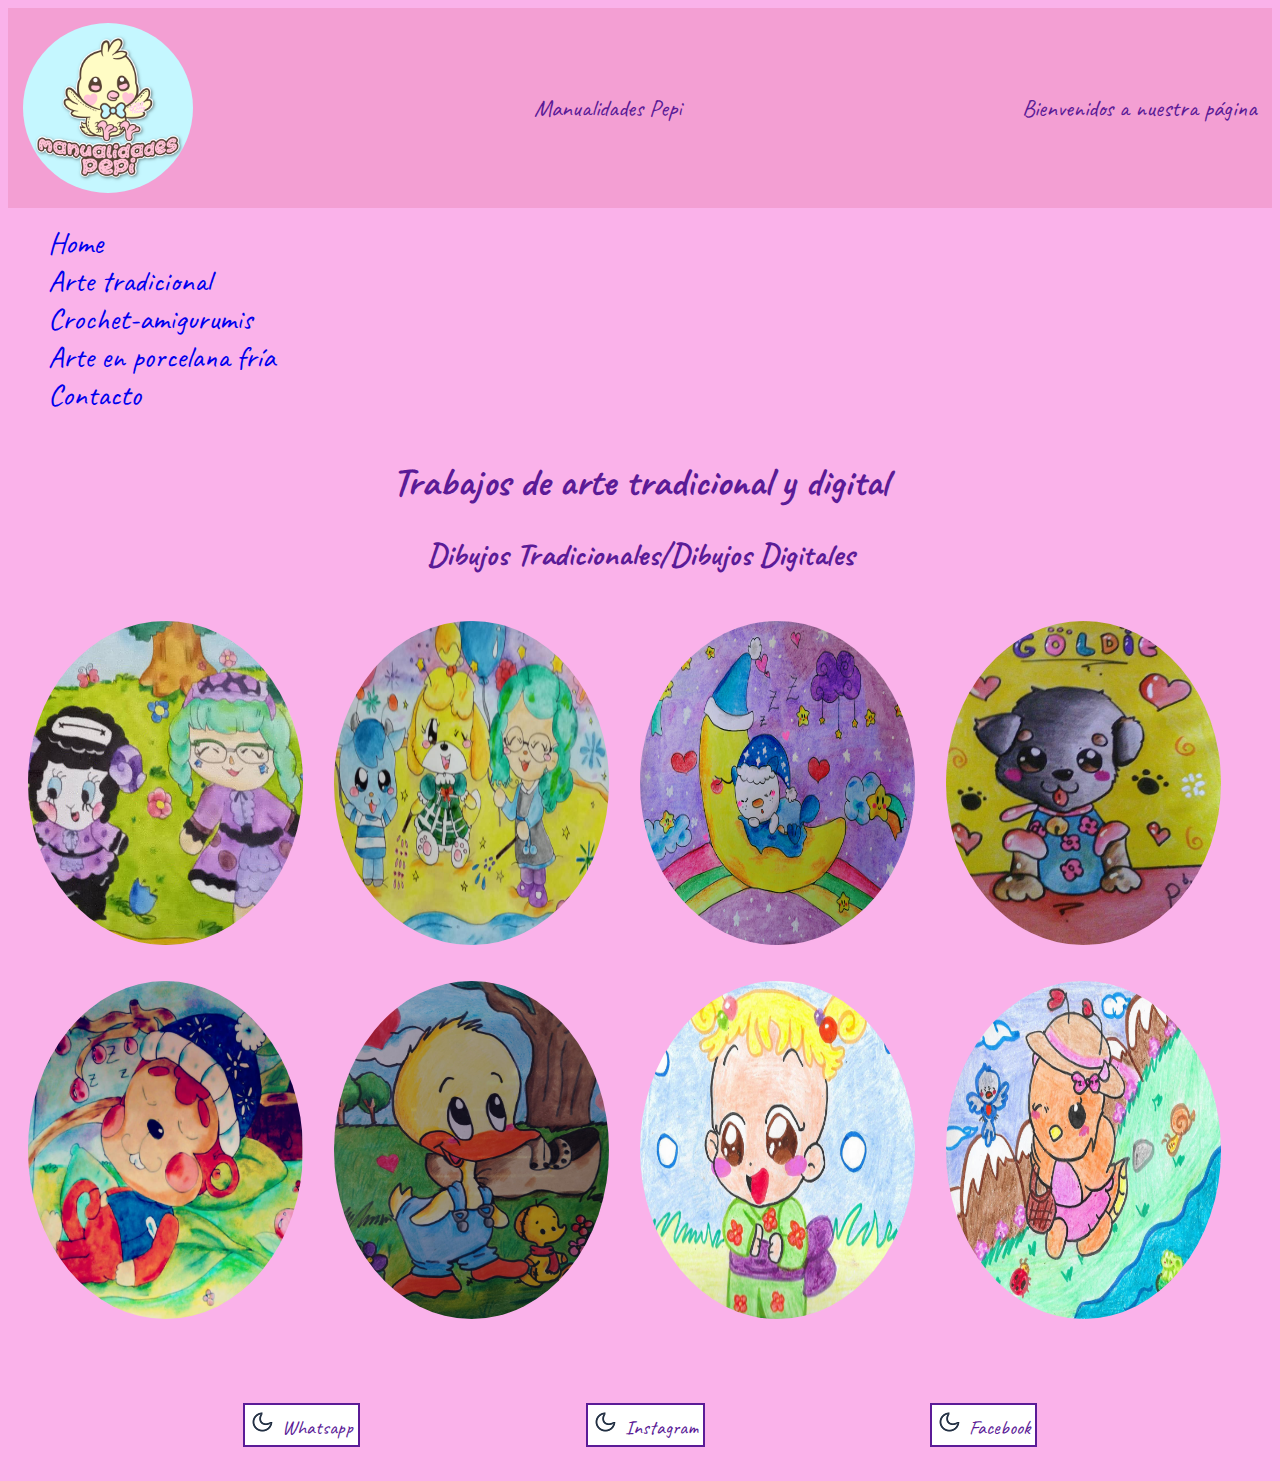
<file: estructura-web/secciones/artedibujos.html>
<!DOCTYPE html>
<html lang="en">
<head>
  <meta charset="UTF-8">
  <meta http-equiv="X-UA-Compatible" content="IE=edge">
  <meta name="viewport" content="width=device-width, initial-scale=1.0">
  <title>manualidades-pepi</title>
  <link rel="stylesheet" href="../estilos/estiloindex.css">
  <link rel="preconnect" href="https://fonts.gstatic.com" crossorigin>
  <link href="https://fonts.googleapis.com/css2?family=Caveat&display=swap" rel="stylesheet">
</head>
<body>
  <div class="page-area">
    <header>
      <div class="menu">
        <img class="logo" src="../img/icono.png" height="200" />
        <p>Manualidades Pepi</p>
        <p>Bienvenidos a nuestra página</p>
      </div>
    
    
    
    <nav>
      <ul class="navBar">
        <li><a href="../index.html">Home</a></li>
        <li><a href="./artedibujos.html">Arte tradicional</a></li>
        <li><a href="./artecrochet.html">Crochet-amigurumis</a></li>
        <li><a href="./arteporcelana.html">Arte en porcelana fría</a></li>
        <li><a href="contacto.html">Contacto</a></li>
      </ul>
    </nav>
  </header>
  
  <div class=" descripcion">
    
    
    <h1>Trabajos de arte tradicional y digital</h1>
    <h2>Dibujos Tradicionales/Dibujos Digitales</h2>
    
  
  
  <div class="galeria-dibujos">
    
    
    <img src="../img/acrequest.jpg"alt="acrequest">
    <img src="../img/acpic.jpg" alt="acpic">
    <img src="../img/mijusleep.jpg" alt="art1">
    <img src="../img/goldierq.jpg" alt="goldie">
    <img src="../img/flip.png" alt="flip">
    <img src="../img/dibujoalfred.jpg" alt="alfred">
    <img src="../img/kimono_hana_chan_x333_by_zommyippy_d7w1ful-fullview.jpg" alt="hana">
    <img src="../img/where_are_you_going_sugar_x3_by_zommyippy_d7w1h5d-fullview.jpg" alt="sugar">
    
  </div>
  
  <footer class="footer">
    <ul class="cajita">
      <li class="luna">Whatsapp</li>
      <li class="luna">Instagram</li>
      <li class="luna">Facebook</li>
    </ul>
  </footer>
</div>
</body>
</file>
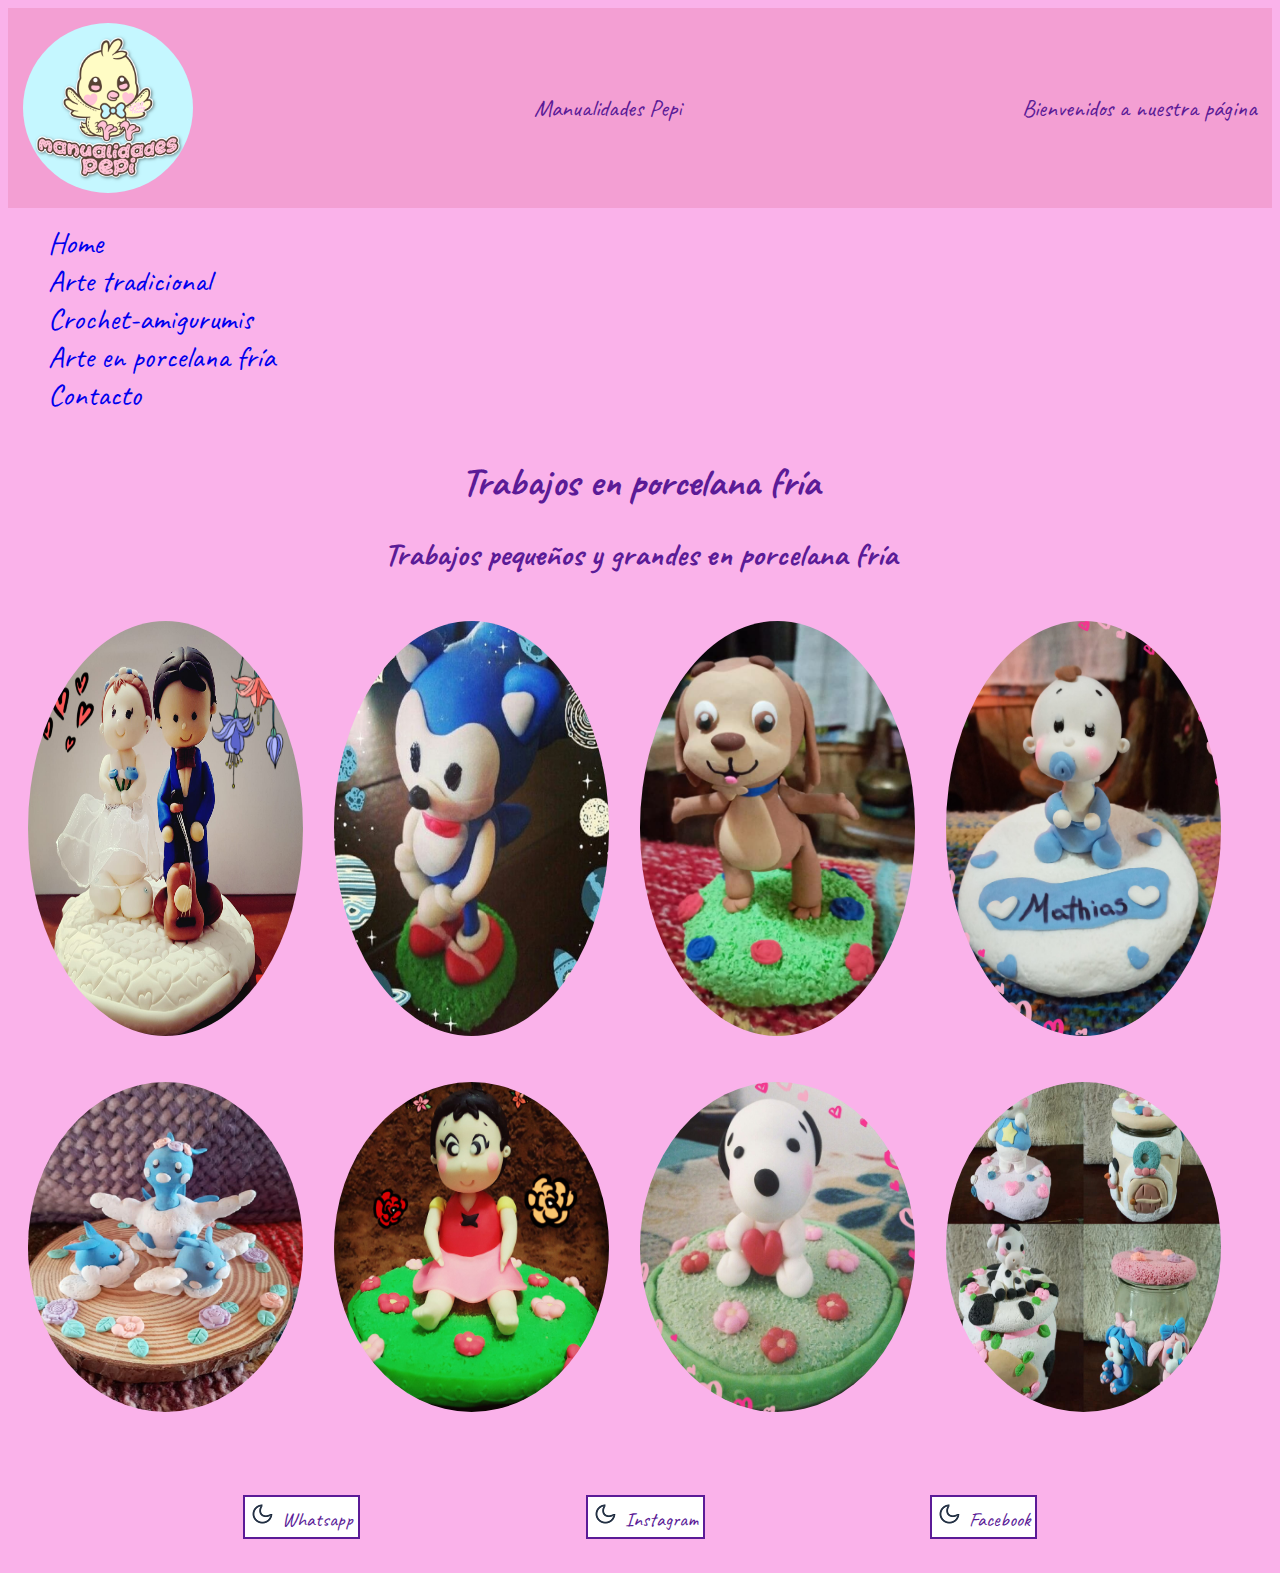
<file: estructura-web/secciones/arteporcelana.html>
<!DOCTYPE html>
<html lang="en">
  <head>
    <meta charset="UTF-8">
    <meta http-equiv="X-UA-Compatible" content="IE=edge">
    <meta name="viewport" content="width=device-width, initial-scale=1.0">
    <title>manualidades-pepi</title>
    <link rel="stylesheet" href="../estilos/estiloindex.css">
    <link rel="preconnect" href="https://fonts.gstatic.com" crossorigin>
<link href="https://fonts.googleapis.com/css2?family=Caveat&display=swap" rel="stylesheet">
</head>
    <title>manualidades-pepi</title>
  </head>
  <body>
    <div class="page-area">
    <header>
      <div class="menu">
        <img class="logo" src="../img/icono.png" height="200" />
        <p>Manualidades Pepi</p>
        <p>Bienvenidos a nuestra página</p>
      </div>

      <nav>
        <ul class="navBar">
          <li><a href="../index.html">Home</a></li>
          <li><a href="./artedibujos.html">Arte tradicional</a></li>
          <li><a href="./artecrochet.html">Crochet-amigurumis</a></li>
          <li><a href="./arteporcelana.html">Arte en porcelana fría</a></li>
          <li><a href="contacto.html">Contacto</a></li>
        </ul>
      </nav>
    </header>

    <div class="descripcion">
      <h1>Trabajos en porcelana fría</h1>
      <h2>Trabajos pequeños y grandes en porcelana fría</h2>
     
    

    <div class="galeria-porcelana">

    <img src="../img/novfigs.jpg" alt="novios">
    <img src="../img/sonicfig.jpg" alt="sonic">
    <img src="../img/chocolo fig.jpg" alt="chocolo">
    <img src="../img/basebb.jpg" alt="baby">
    <img src="../img/altariaswablufig.jpg" alt="swablu">
    <img src="../img/figheidi.jpg" alt="heidi">
    <img src="../img/figsnoopy.jpg" alt="snoopy">
    <img src="../img/frasquitosvarios.jpg" alt="frasquitos">
   

    </div>

  </div>
    <footer class="footer">
      <ul class="cajita">
        <li class="luna">Whatsapp</li>
        <li class="luna">Instagram</li>
        <li class="luna">Facebook</li>
      </ul>
    </footer>
    </div>
  </body>
</html>
</file>
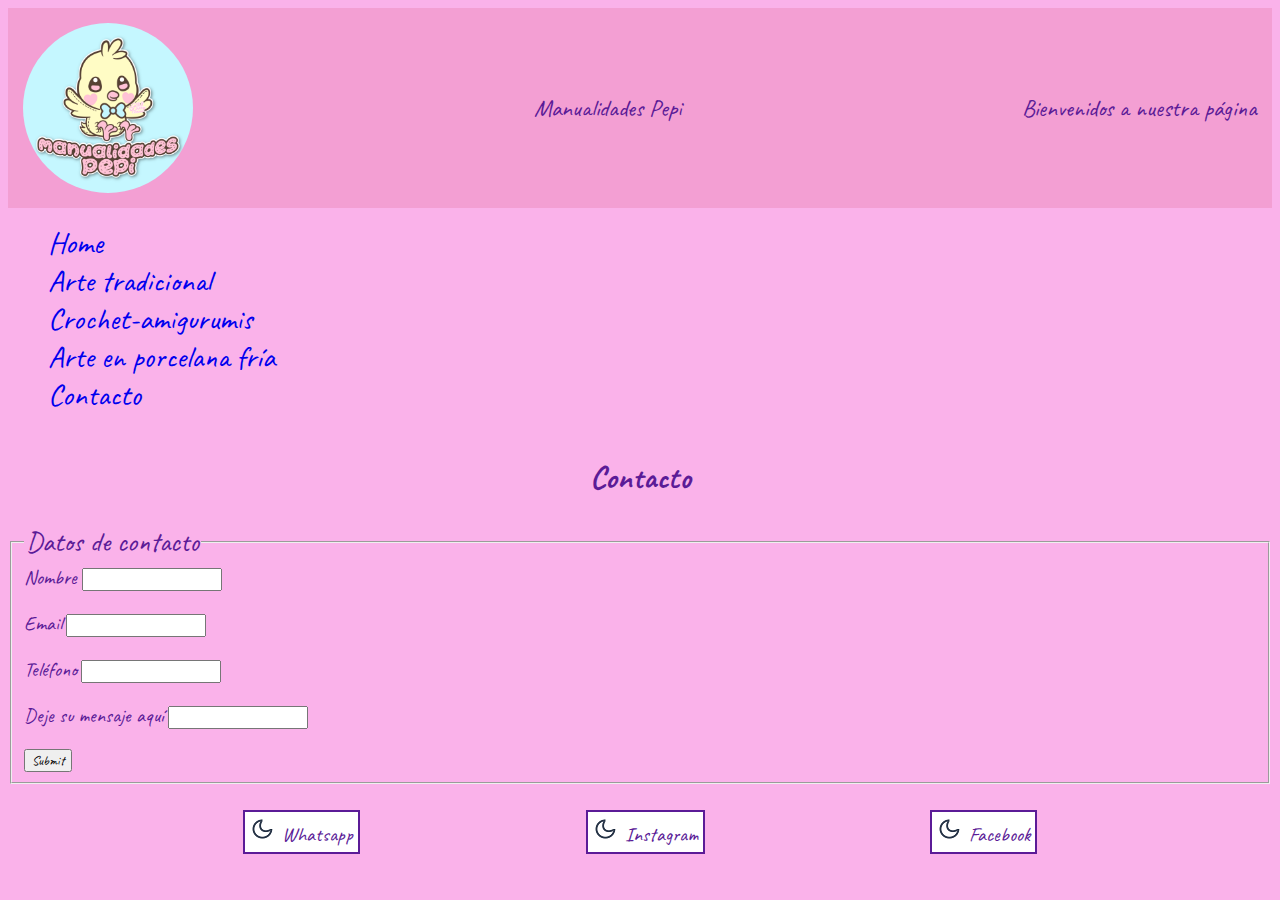
<file: estructura-web/secciones/contacto.html>
<!DOCTYPE html>
<html lang="en">
  <head>
    <meta charset="UTF-8" />
    <meta http-equiv="X-UA-Compatible" content="IE=edge" />
    <meta name="viewport" content="width=device-width, initial-scale=1.0" />
    <link rel="stylesheet" href="../estilos/estiloindex.css" />
    <link rel="preconnect" href="https://fonts.gstatic.com" crossorigin />
    <link
      href="https://fonts.googleapis.com/css2?family=Caveat&display=swap"
      rel="stylesheet"
    />
    <title>manualidades-pepi</title>
  </head>

  <body>
    <div class="page-area">
    <header>
      <div class="menu">
        <img class="logo" src="../img/icono.png" height="200" />
        <p>Manualidades Pepi</p>
        <p>Bienvenidos a nuestra página</p>
      </div>

      <nav>
        <ul class="navBar">
          <li><a href="../index.html">Home</a></li>
          <li><a href="./artedibujos.html">Arte tradicional</a></li>
          <li><a href="./artecrochet.html">Crochet-amigurumis</a></li>
          <li><a href="./arteporcelana.html">Arte en porcelana fría</a></li>
          <li><a href="contacto.html">Contacto</a></li>
        </ul>
      </nav>
    </header>

    <div class="contacto">

    <h2>Contacto</h2>
    <form action="./contacto.html">
      <fieldset>
        <legend class="datos morado">Datos de contacto</legend>
        <label class="letra morado" for="Nombre-apellido">Nombre </label>
        <input type="text" name="nombre-apellido" /><br /><br />
        <label class="letra morado" for="Email">Email</label>
        <input type="text" name="Email" /><br /><br />
        <label class="letra morado" for="Teléfono">Teléfono</label>
        <input type="text" name="Teléfono" /><br /><br />
        <label class="letra morado" for="Mensaje">Deje su mensaje aquí</label>
        <input type="text" name="Deje aquí su mensaje" /><br /><br />
        <input type="submit" name="Enviar" />
      </fieldset>
    </form>
    </div>
    <footer>
      <ul class="cajita">
        <li class="luna">Whatsapp</li>
        <li class="luna">Instagram</li>
        <li class="luna">Facebook</li>
      </ul>
    </footer>
    </div>
  </body>
</html>
</file>
<file: estilos/index.css>
.main__container {
  background-color: rgb(250, 178, 234);
}
.main__container-image {
  border-color: rgb(255, 252, 197);
  border-width: 16px;
  border-style: solid;
  border-radius: 8px;
  padding-bottom: 64px;
  background-color: rgb(230, 76, 148);
  width: 30%;
  height: auto;
  margin: 10px;
}

.galeria-porcelana, .galeria-crochet, .galeria-dibujos {
  grid-area: main;
  margin: 5px auto;
  font-size: 28px;
  display: grid;
  grid-template-rows: repeat(2, 1fr);
  grid-template-columns: repeat(4, 1fr);
  grid-gap: 20px;
  justify-items: center;
  padding: 20px;
  margin: 0 auto;
}
.galeria-porcelana img, .galeria-crochet img, .galeria-dibujos img {
  width: 350px;
  height: 450px;
  border-radius: 1rem;
}
.galeria-porcelana img:hover, .galeria-crochet img:hover, .galeria-dibujos img:hover {
  opacity: 0.5;
}

.galeria-crochet, .galeria-dibujos {
  grid-gap: 25px;
}

.imagenes {
  display: flex;
  justify-content: center;
  align-items: center;
}

.agranda {
  color: rgb(255, 252, 197);
}

.agranda:hover {
  font-size: 32px;
  transition: all 0.5;
  color: rgb(255, 252, 197);
}

body {
  background-color: rgb(250, 178, 234);
}

.btn-primary {
  display: inline-block;
  padding: 10px;
  border: rgb(255, 252, 197);
  font-family: "Cabin", sans-serif;
  background-color: rgb(189, 28, 221);
}

* {
  font-family: "Cabin", sans-serif;
}

body {
  background-repeat: repeat-y;
  background-image: linear-gradient(to left, rgb(250, 178, 234), rgb(250, 123, 144));
}

.descripcion {
  grid-area: main;
}

.page-area {
  display: grid;
  grid-template-areas: "logo logo logo" "nav nav nav" "main main main" "footer footer footer";
}

.menu {
  display: flex;
  justify-content: space-between;
  align-items: center;
  background-color: rgb(250, 178, 234);
  gap: 30px;
  color: #9c459c;
  font-size: 1.8rem;
  padding: 15px;
  background-image: linear-gradient(to left, rgb(243, 159, 211), rgb(230, 100, 197));
}

img.logo {
  border-radius: 50%;
  max-height: 100px;
  width: auto;
  display: inline-block;
  margin: 0 0.5rem;
  animation: bounce;
  animation-duration: 2s;
}

nav {
  grid-area: nav;
}
nav ul li {
  list-style-type: none;
  list-style-image: url(https://mdn.mozillademos.org/files/11981/starsolid.gif);
  font-size: 1.5rem;
}
nav ul li a {
  text-decoration: none;
}

header {
  grid-area: logo;
}

.navBar {
  display: flex;
  flex-direction: column;
  justify-content: space-around;
  align-content: center;
  gap: 30px;
  font-size: 1.2rem;
}

.navbar {
  font-size: 1.4rem;
}

.navbar-light .navbar-nav {
  display: flex;
  justify-content: center;
  gap: 10px;
}
.navbar-light .navbar-nav .nav-link {
  color: rgb(147, 247, 255);
}
.navbar-light .navbar-nav .nav-link:hover {
  color: rgb(153, 37, 145);
}

.navbar-collapse {
  justify-content: center;
}

.form-label {
  color: rgb(147, 247, 255);
  font-size: 1.5rem;
}

footer {
  grid-area: footer;
}
footer ul {
  display: flex;
  justify-content: space-around;
  font-size: 2rem;
}
footer ul li {
  list-style-type: none;
}
footer ul li a {
  color: rgb(147, 247, 255);
}

h1 {
  color: #9c459c;
  text-align: center;
  font-size: 1.9rem;
}

h2 {
  color: #9c459c;
  font-size: 1.5rem;
  text-align: center;
}

p {
  color: #9c459c;
  font-size: 1.2rem;
  text-align: center;
}

.section {
  grid-area: main;
}

.contacto {
  grid-area: main;
}

.form-label {
  color: #9c459c;
  font-size: 1.2rem;
}

@media only screen and (max-width: 768px) {
  .page-area {
    display: grid;
    grid-template-areas: "logo logo nav" "nav . ." "main main main" "footer footer footer";
  }

  ul li a {
    font-size: 1rem;
  }

  .main__container .imagenes {
    display: flex;
    flex-direction: column;
  }

  .imagenes {
    display: flex;
    flex-direction: column;
  }
  .imagenes img {
    width: 300px;
    height: 300px;
  }

  .main__container-image {
    border-color: white;
    border-width: 16px;
    border-style: solid;
    border-radius: 8px;
    padding-bottom: 20px;
    background-color: rgb(230, 76, 148);
    width: 30%;
    height: auto;
    margin: 10px;
  }

  .galeria-dibujos, .galeria-crochet, .galeria-porcelana {
    grid-area: main;
    margin: 5px auto;
    font-size: 28px;
    display: grid;
    grid-template-rows: repeat(2, auto);
    grid-template-columns: repeat(2, 1fr);
    grid-gap: 20px;
    padding: 20px;
    margin: 0 auto;
  }
  .galeria-dibujos img, .galeria-crochet img, .galeria-porcelana img {
    width: 90%;
    height: 90%;
    border-radius: 80%;
  }
  .galeria-dibujos img:hover, .galeria-crochet img:hover, .galeria-porcelana img:hover {
    opacity: 0.5;
  }

  .imagenes img {
    width: 300px;
    height: 300px;
  }

  img.logo {
    border-radius: 50%;
    max-height: 100px;
    width: auto;
    display: inline-block;
    margin: 0 0.5rem;
    animation: bounce;
    animation-duration: 2s;
  }
}
@media only screen and (max-width: 576px) {
  .page-area {
    display: grid;
    grid-template-areas: "logo nav nav" "nav . ." "main main main" "footer footer footer";
  }

  ul li a {
    font-size: 1rem;
  }

  .main__container .imagenes {
    display: flex;
    flex-direction: column;
  }

  .imagenes {
    display: flex;
    flex-direction: column;
  }
  .imagenes img {
    width: 200px;
    height: 200px;
  }

  img.logo {
    max-height: 70px;
    border-radius: 50%;
    width: auto;
    display: inline-block;
    margin: 0 0.5rem;
    animation: bounce;
    animation-duration: 2s;
  }

  .galeria-dibujos, .galeria-crochet, .galeria-porcelana {
    grid-area: main;
    margin: 5px auto;
    font-size: 28px;
    display: grid;
    grid-template-rows: repeat(2, auto);
    grid-template-columns: repeat(2, 1fr);
    grid-gap: 20px;
    padding: 20px;
    margin: 0 auto;
  }
  .galeria-dibujos img, .galeria-crochet img, .galeria-porcelana img {
    width: 90%;
    height: 90%;
    border-radius: 80%;
  }
  .galeria-dibujos img:hover, .galeria-crochet img:hover, .galeria-porcelana img:hover {
    opacity: 0.5;
  }

  .main__container-image {
    border-color: white;
    border-width: 16px;
    border-style: solid;
    border-radius: 8px;
    padding-bottom: 20px;
    background-color: rgb(230, 76, 148);
    width: 30%;
    height: auto;
    margin: 10px;
  }
}/*# sourceMappingURL=index.css.map */
</file>
<file: estructura-web/estilos/estiloindex.css>
* {
  font-family: "Caveat", cursive;
}

body {
  background-color: rgb(250, 178, 234);
}

.page-area {
  display:grid;
  grid-template-areas:"logo logo logo"
  "nav . ."
  "main main main"
  "footer footer footer"; 
}


nav ul li {
  list-style-type: none;
  list-style-image: url(https://mdn.mozillademos.org/files/11981/starsolid.gif);
  font-size: 1.9rem;
}

header {
  grid-area: logo;
}

.menu {
  display: flex;
  justify-content: space-between;
  align-items: center;
  background-color: rgb(243, 159, 211);
  gap: 30px;
  color: rgb(91, 27, 151);
  font-size: 40px;
  padding: 15px;
}
nav {
  grid-area: nav;
}
.navBar {
  display: flex;
  flex-direction: column;
  justify-content: space-around;
}

nav ul li a {
  text-decoration: none;
}

h1 {
  color: rgb(91, 27, 151);
  text-align: center;
  font-size: 40px;
}

h2 {
  color: rgb(91, 27, 151);
  font-size: 32px;
  text-align: center;
}

p {
  color: rgb(91, 27, 151);
  font-size: 24px;
  text-align: center;
}

.luna {
  color: rgb(91, 27, 151);
  list-style-position: inside;
  list-style-type: none;
  list-style-image: url(../img/luna.png);
  font-size: 20px;
  background-color: white;
  border: 2px solid;
  padding: 5px;
}
.main__container {
 
  background-color: rgb(245, 102, 190);
}
.imagenes {
  display: flex;  
  justify-content: center;
  align-items: center;
}

.main__container-image {
  border-color: white;
  border-width: 16px;
  border-style: solid;
  border-radius: 8px;
  padding-bottom: 64px;
  background-color: rgb(230, 76, 148);
  width: 30%;
  height: auto;
  margin: 10px;
}

footer {
  grid-area:footer;
}

.cajita {
  display: flex;
  background-color: rgb(250, 178, 234);
  border-color: rgb(29, 1, 54);
  padding: 10px;
  justify-content: space-evenly;
}

.morado {
  color: rgb(91, 27, 151);
}

.letra {
  font-size: 20px;
}

.datos {
  font-size: 28px;
}

img.logo {
    border-radius: 50%;
    max-height: 170px;
    width: auto;
}



.galeria-porcelana, .galeria-crochet, .galeria-dibujos {
  grid-area: main;
  margin: 5px auto;
  font-size: 28px;
  display: grid;
  grid-template-rows: repeat (2, auto);
  grid-template-columns: repeat(4, 1fr);
  grid-gap: 20 px;
  padding: 20px;
  margin: 0 auto;
}
.galeria-porcelana img, .galeria-crochet img, .galeria-dibujos img {
    width: 90%;
    height: 90%;
    border-radius: 80%;
}
.section {
  grid-area:main;
}

.descripcion {
  grid-area: main;
}

.contacto {
  grid-area: main;
}

@media only screen and (max-width: 768px){
   
.page-area {
  display:grid;
  grid-template-areas:"logo logo nav"
  "nav . ."
  "main main main"
  "footer footer footer"; 
  }

  ul li a {
    font-size: 30px;
  }

  .main__container, .imagenes{
    display: flex;
    flex-direction: column;
  }



  .imagenes img {
    width: 300px;
    height: 300px;
  }

  .galeria-dibujos, .galeria-crochet, .galeria-porcelana {
  grid-area: main;
  margin: 5px auto;
  font-size: 28px;
  display: grid;
  grid-template-rows: repeat (2, auto);
  grid-template-columns: repeat(2, 1fr);
  grid-gap: 20 px;
  padding: 20px;
  margin: 0 auto;
  }

}

@media only screen and (max-width: 576px){

  .page-area {
    display:grid;
    grid-template-areas:"logo nav nav"
    "nav . ."
    "main main main"
    "footer footer footer"; 
    }


    ul li a {
      font-size: 18px;
    }

    .main__container, .imagenes{
      display: flex;
      flex-direction: column;
    }

    
  .imagenes img {
    width: 200px;
    height: 200px;
  }

    
  
    .galeria-dibujos, .galeria-crochet, .galeria-porcelana {
    grid-area: main;
    margin: 5px auto;
    font-size: 28px;
    display: grid;
    grid-template-rows: repeat (2, auto);
    grid-template-columns: repeat(2, 1fr);
    grid-gap: 10 px;
    padding: 10px;
    margin: 0 auto;
    }
  
  }
</file>
